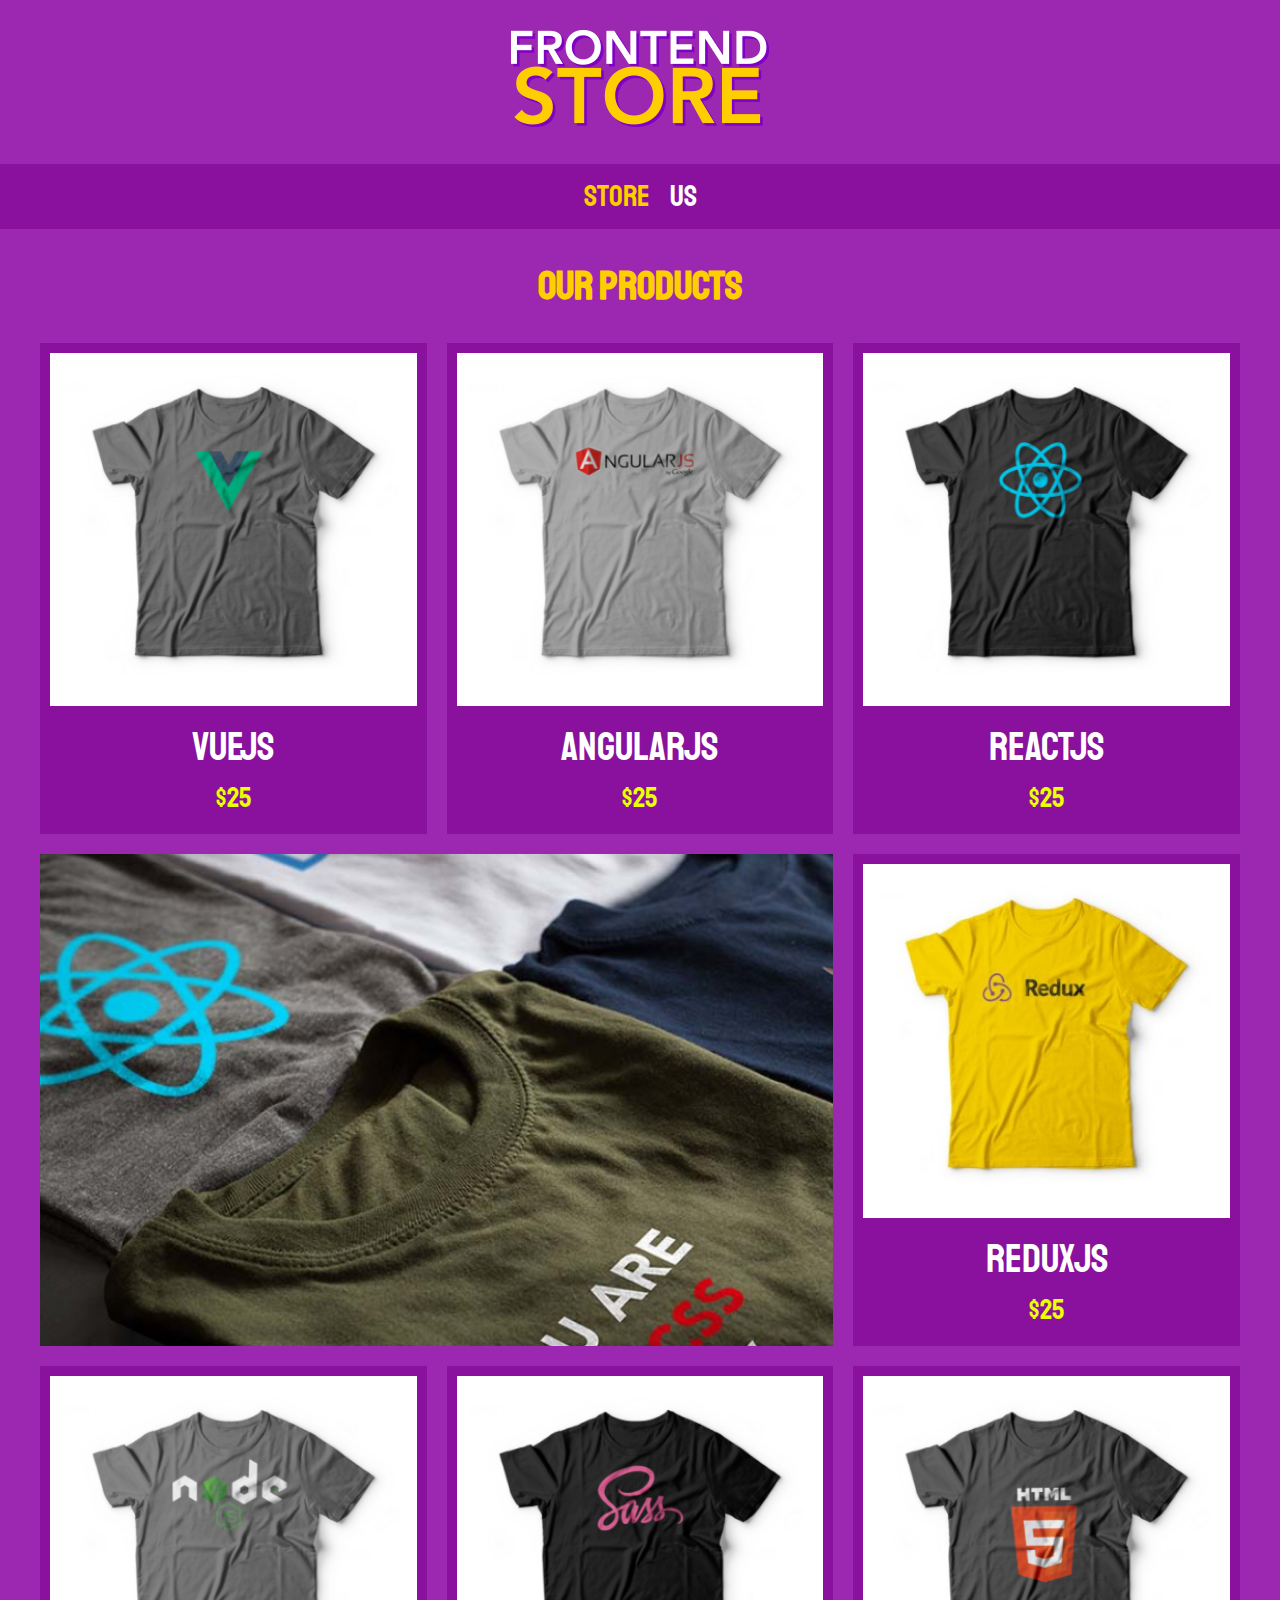
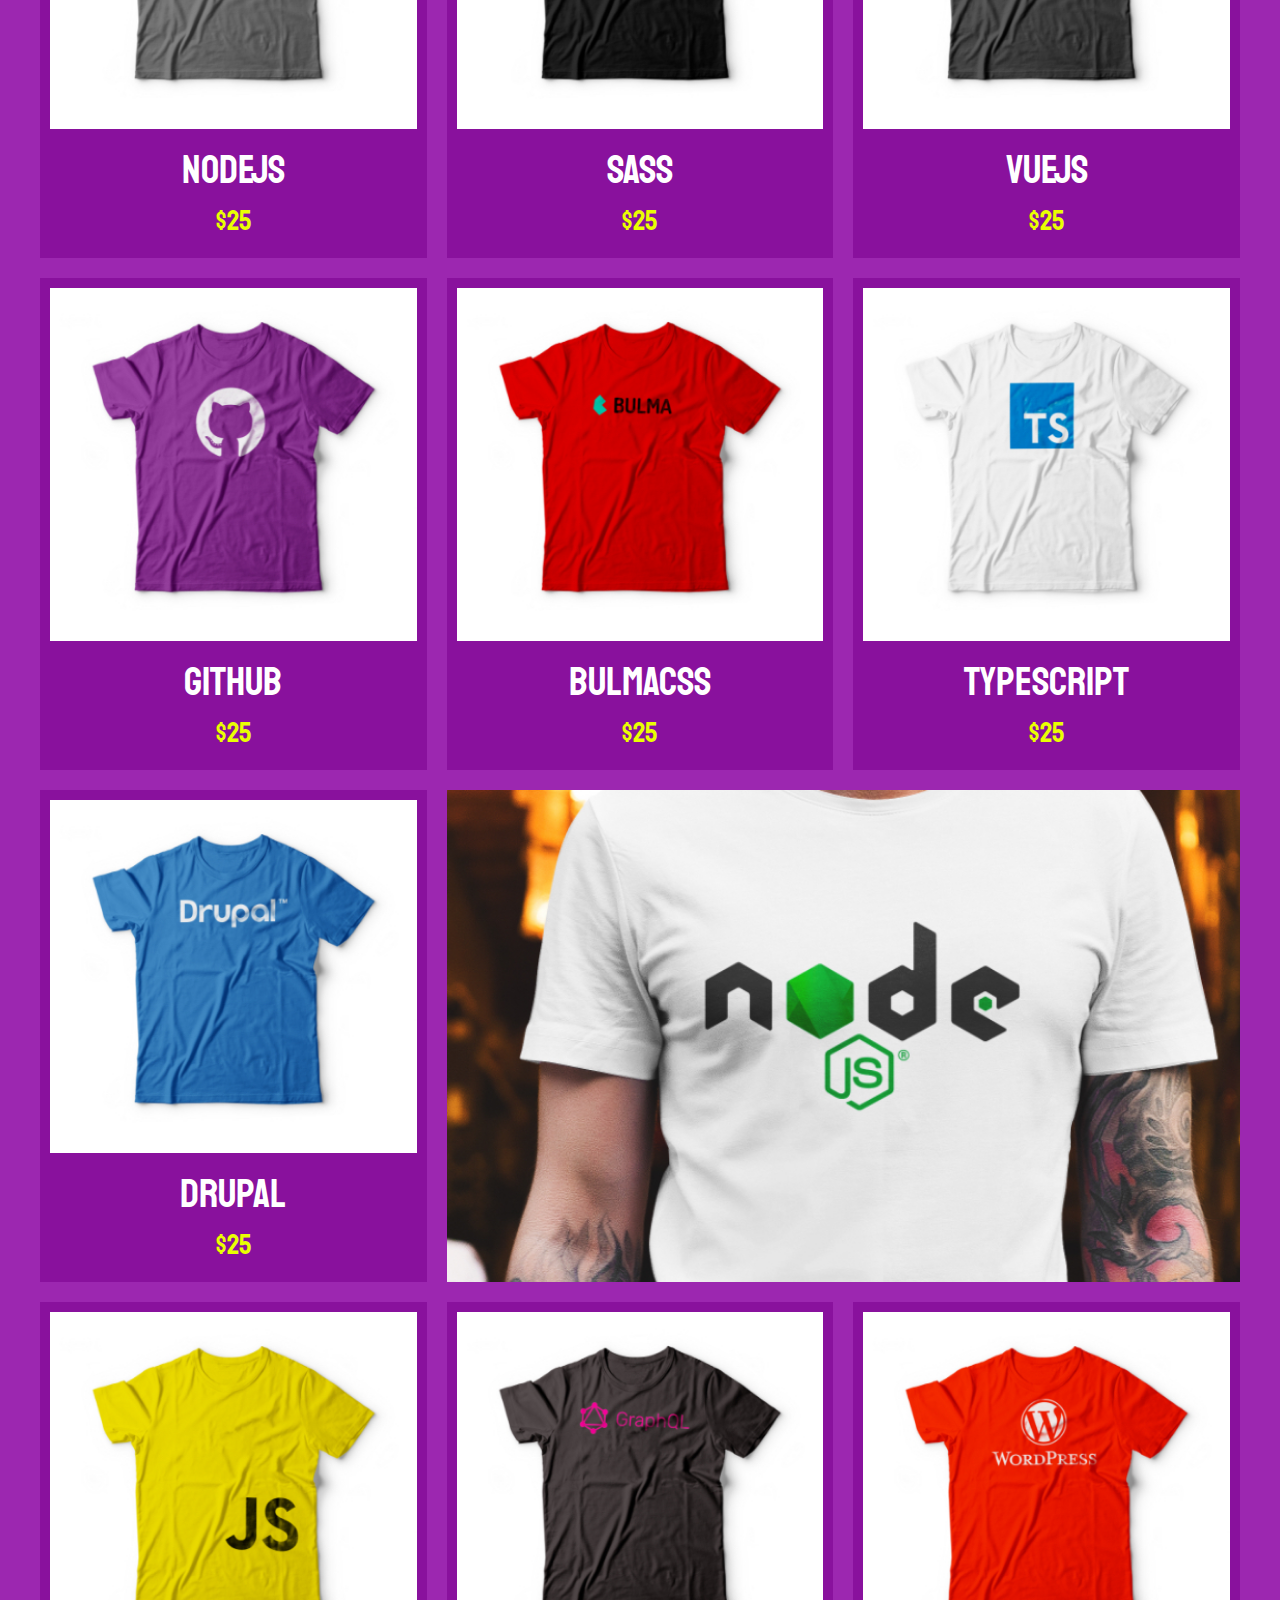
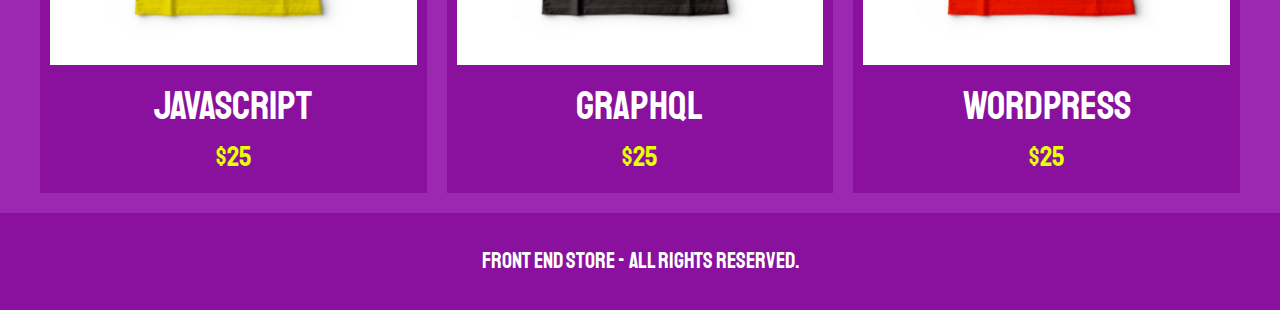
<file: index.html>
<!DOCTYPE html>
<html lang="en">
<head>
    <meta charset="UTF-8">
    <meta http-equiv="X-UA-Compatible" content="IE=edge">
    <meta name="viewport" content="width=device-width, initial-scale=1.0">
    <title>FrontEnd Store</title>
    <link rel="stylesheet" href="css/normalize.css">
    <link href="https://fonts.googleapis.com/css2?family=Staatliches&display=swap" rel="stylesheet">
    <link rel="stylesheet" href="css/styles.css">

</head>
<body>
    <header class="header">
        <a href="index.html">
            <img class="header__logo" src="img/logo.png" alt="Logo">
        </a>
    </header>

    
    <nav class="navigation">
        <a class="navigation__link navigation__link--active" href="index.html">Store</a>
        <a class="navigation__link" href="us.html">Us</a>
    </nav>
    
    <main class="container">
        <h1>Our products</h1>

        <div class="grid">
            <div class="product">
                <a href="product1.html">
                    <img class="product__image" src="img/1.jpg" alt="image t-shirt">
                    <div class="product__information">
                        <p class="product__name">VueJS</p>
                        <p class="product__price">$25</p>
                    </div>
                </a>
            </div> <!--.product-->
            <div class="product">
                <a href="product2.html">
                    <img class="product__image" src="img/2.jpg" alt="image t-shirt">
                    <div class="product__information">
                        <p class="product__name">AngularJS</p>
                        <p class="product__price">$25</p>
                    </div>
                </a>
            </div> <!--.product-->
            <div class="product">
                <a href="product.html">
                    <img class="product__image" src="img/3.jpg" alt="image t-shirt">
                    <div class="product__information">
                        <p class="product__name">ReactJS</p>
                        <p class="product__price">$25</p>
                    </div>
                </a>
            </div> <!--.product-->
            <div class="product">
                <a href="product.html">
                    <img class="product__image" src="img/4.jpg" alt="image t-shirt">
                    <div class="product__information">
                        <p class="product__name">ReduxJS</p>
                        <p class="product__price">$25</p>
                    </div>
                </a>
            </div> <!--.product-->
            <div class="product">
                <a href="product.html">
                    <img class="product__image" src="img/5.jpg" alt="image t-shirt">
                    <div class="product__information">
                        <p class="product__name">NodeJS</p>
                        <p class="product__price">$25</p>
                    </div>
                </a>
            </div> <!--.product-->
            <div class="product">
                <a href="product.html">
                    <img class="product__image" src="img/6.jpg" alt="image t-shirt">
                    <div class="product__information">
                        <p class="product__name">SASS</p>
                        <p class="product__price">$25</p>
                    </div>
                </a>
            </div> <!--.product-->
            <div class="product">
                <a href="product.html">
                    <img class="product__image" src="img/7.jpg" alt="image t-shirt">
                    <div class="product__information">
                        <p class="product__name">VueJS</p>
                        <p class="product__price">$25</p>
                    </div>
                </a>
            </div> <!--.product-->
            <div class="product">
                <a href="product.html">
                    <img class="product__image" src="img/8.jpg" alt="image t-shirt">
                    <div class="product__information">
                        <p class="product__name">GitHub</p>
                        <p class="product__price">$25</p>
                    </div>
                </a>
            </div> <!--.product-->
            <div class="product">
                <a href="product.html">
                    <img class="product__image" src="img/9.jpg" alt="image t-shirt">
                    <div class="product__information">
                        <p class="product__name">BulmaCSS</p>
                        <p class="product__price">$25</p>
                    </div>
                </a>
            </div> <!--.product-->
            <div class="product">
                <a href="product.html">
                    <img class="product__image" src="img/10.jpg" alt="image t-shirt">
                    <div class="product__information">
                        <p class="product__name">TypeScript</p>
                        <p class="product__price">$25</p>
                    </div>
                </a>
            </div> <!--.product-->
            <div class="product">
                <a href="product.html">
                    <img class="product__image" src="img/11.jpg" alt="image t-shirt">
                    <div class="product__information">
                        <p class="product__name">Drupal</p>
                        <p class="product__price">$25</p>
                    </div>
                </a>
            </div> <!--.product-->
            <div class="product">
                <a href="product.html">
                    <img class="product__image" src="img/12.jpg" alt="image t-shirt">
                    <div class="product__information">
                        <p class="product__name">JavaScript</p>
                        <p class="product__price">$25</p>
                    </div>
                </a>
            </div> <!--.product-->
            <div class="product">
                <a href="product.html">
                    <img class="product__image" src="img/13.jpg" alt="image t-shirt">
                    <div class="product__information">
                        <p class="product__name">GraphQL</p>
                        <p class="product__price">$25</p>
                    </div>
                </a>
            </div> <!--.product-->
            <div class="product">
                <a href="product.html">
                    <img class="product__image" src="img/14.jpg" alt="image t-shirt">
                    <div class="product__information">
                        <p class="product__name">WordPress</p>
                        <p class="product__price">$25</p>
                    </div>
                </a>
            </div> <!--.product-->
            <div class="graphic graphic--tshirts"></div>
            <div class="graphic graphic--node"></div>
        </div>
    </main>

    <footer class="footer">
        <p class="footer_text">Front End Store - All rights reserved.</p>
    </footer>
      
</body>
</html>
</file>
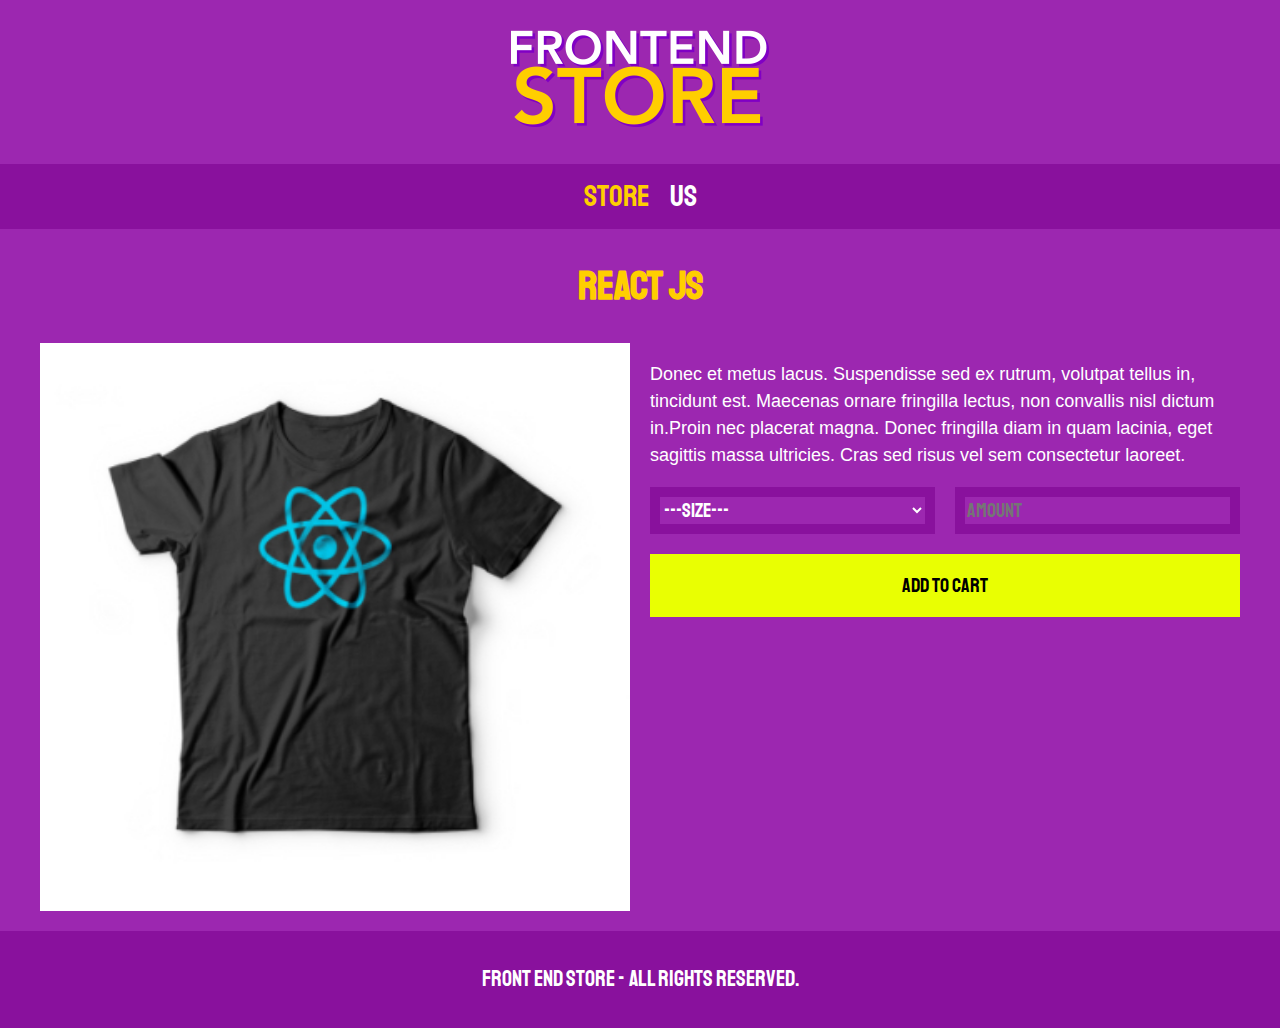
<file: product.html>
<!DOCTYPE html>
<html lang="en">
<head>
    <meta charset="UTF-8">
    <meta http-equiv="X-UA-Compatible" content="IE=edge">
    <meta name="viewport" content="width=device-width, initial-scale=1.0">
    <title>FrontEnd Store</title>
    <link rel="stylesheet" href="css/normalize.css">
    <link href="https://fonts.googleapis.com/css2?family=Staatliches&display=swap" rel="stylesheet">
    <link rel="stylesheet" href="css/styles.css">

</head>
<body>
    <header class="header">
        <a href="index.html">
            <img class="header__logo" src="img/logo.png" alt="Logo">
        </a>
    </header>

    <nav class="navigation">
        <a class="navigation__link navigation__link--active" href="index.html">Store</a>
        <a class="navigation__link" href="us.html">Us</a>
    </nav>
    
    <main class="container">
        <h1>React JS</h1>

        <div class="t-shirt">
            <img class="t-shirt__image" src="img/3.jpg" alt="react t-shirt">
            <div class="t-shirt__content">
                <p>Donec et metus lacus. Suspendisse sed ex rutrum, volutpat tellus in, tincidunt est. Maecenas ornare fringilla lectus, non convallis nisl dictum in.Proin nec placerat magna. Donec fringilla diam in quam lacinia, eget sagittis massa ultricies. Cras sed risus vel sem consectetur laoreet.</p>
                
                <form class="form">
                    <select class="form__field" name="" id="">
                        <option disabled selected>---Size---</option>
                        <option>S</option>
                        <option>M</option>
                        <option>L</option>
                        <option>X</option>
                        <option>XL</option>
                    </select>
                    <input class="form__field" type="number" placeholder="Amount" max="10" min="1">
                    <input class="form__submit" type="submit" value="Add to cart">
                </form>
            </div>
        </div>
        
    </main>

    <footer class="footer">
        <p class="footer_text">Front End Store - All rights reserved.</p>
    </footer>
      
</body>
</html>
</file>
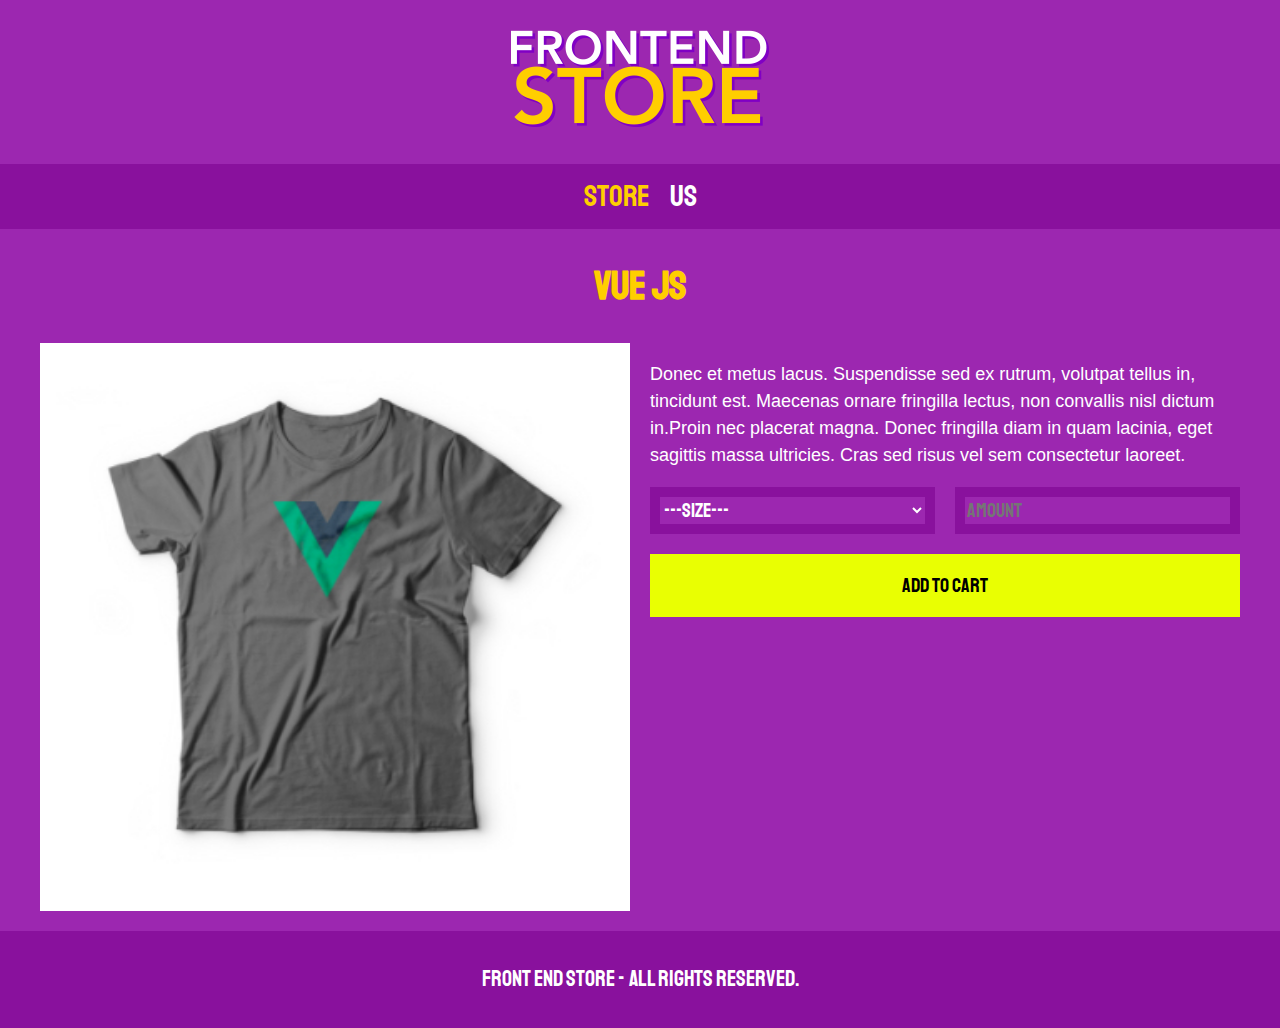
<file: product1.html>
<!DOCTYPE html>
<html lang="en">
<head>
    <meta charset="UTF-8">
    <meta http-equiv="X-UA-Compatible" content="IE=edge">
    <meta name="viewport" content="width=device-width, initial-scale=1.0">
    <title>FrontEnd Store</title>
    <link rel="stylesheet" href="css/normalize.css">
    <link href="https://fonts.googleapis.com/css2?family=Staatliches&display=swap" rel="stylesheet">
    <link rel="stylesheet" href="css/styles.css">

</head>
<body>
    <header class="header">
        <a href="index.html">
            <img class="header__logo" src="img/logo.png" alt="Logo">
        </a>
    </header>

    <nav class="navigation">
        <a class="navigation__link navigation__link--active" href="index.html">Store</a>
        <a class="navigation__link" href="us.html">Us</a>
    </nav>
    
    <main class="container">
        <h1>VUE JS</h1>

        <div class="t-shirt">
            <img class="t-shirt__image" src="img/1.jpg" alt="VUE t-shirt">
            <div class="t-shirt__content">
                <p>Donec et metus lacus. Suspendisse sed ex rutrum, volutpat tellus in, tincidunt est. Maecenas ornare fringilla lectus, non convallis nisl dictum in.Proin nec placerat magna. Donec fringilla diam in quam lacinia, eget sagittis massa ultricies. Cras sed risus vel sem consectetur laoreet.</p>
                
                <form class="form">
                    <select class="form__field" name="" id="">
                        <option disabled selected>---Size---</option>
                        <option>S</option>
                        <option>M</option>
                        <option>L</option>
                        <option>X</option>
                        <option>XL</option>
                    </select>
                    <input class="form__field" type="number" placeholder="Amount" max="10" min="1">
                    <input class="form__submit" type="submit" value="Add to cart">
                </form>
            </div>
        </div>
        
    </main>

    <footer class="footer">
        <p class="footer_text">Front End Store - All rights reserved.</p>
    </footer>
      
</body>
</html>
</file>
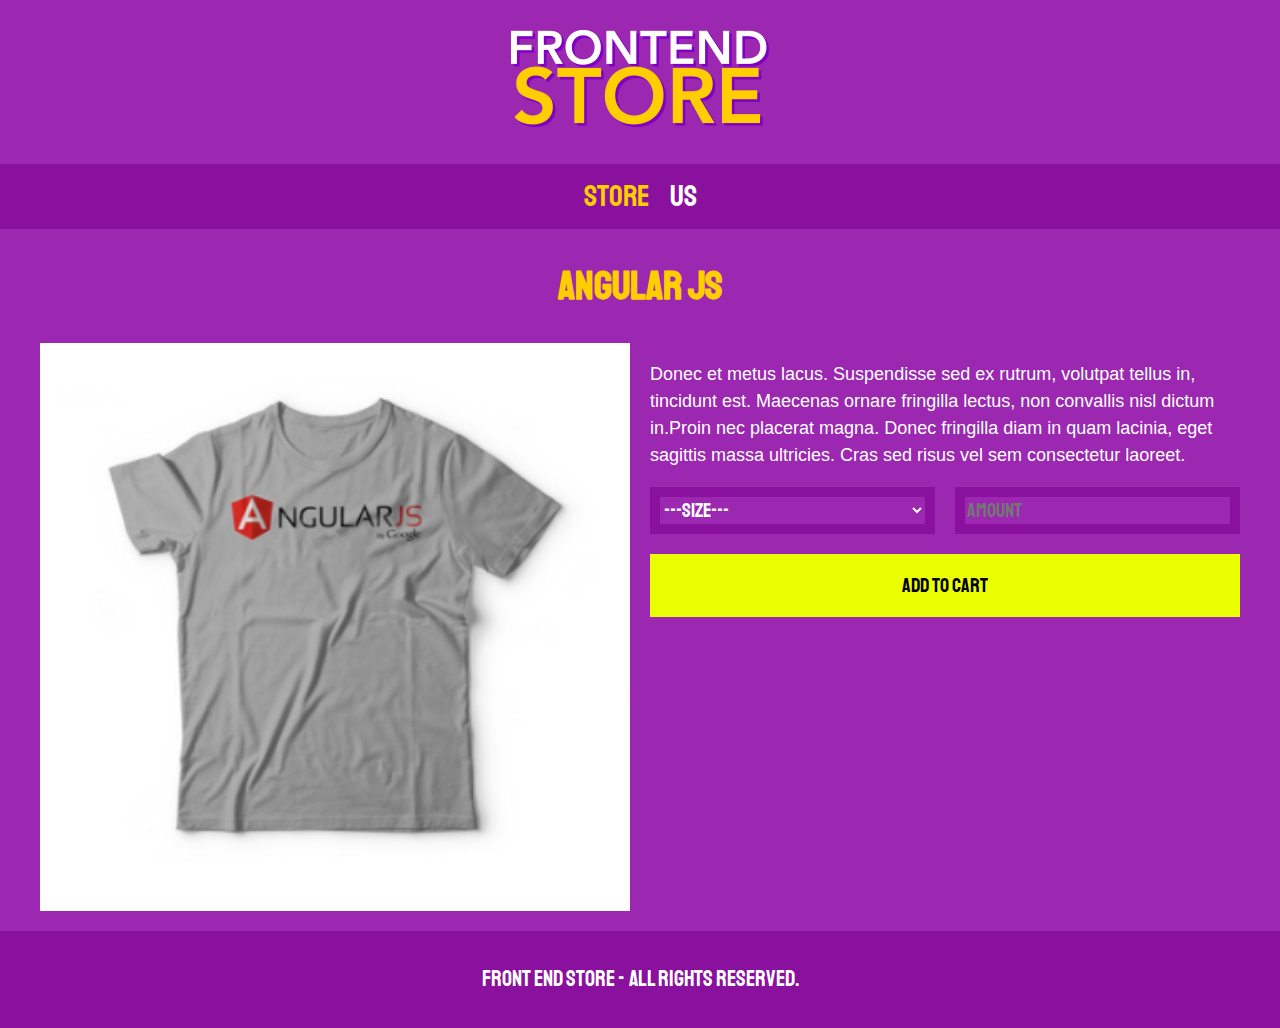
<file: product2.html>
<!DOCTYPE html>
<html lang="en">
<head>
    <meta charset="UTF-8">
    <meta http-equiv="X-UA-Compatible" content="IE=edge">
    <meta name="viewport" content="width=device-width, initial-scale=1.0">
    <title>FrontEnd Store</title>
    <link rel="stylesheet" href="css/normalize.css">
    <link href="https://fonts.googleapis.com/css2?family=Staatliches&display=swap" rel="stylesheet">
    <link rel="stylesheet" href="css/styles.css">

</head>
<body>
    <header class="header">
        <a href="index.html">
            <img class="header__logo" src="img/logo.png" alt="Logo">
        </a>
    </header>

    <nav class="navigation">
        <a class="navigation__link navigation__link--active" href="index.html">Store</a>
        <a class="navigation__link" href="us.html">Us</a>
    </nav>
    
    <main class="container">
        <h1>Angular JS</h1>

        <div class="t-shirt">
            <img class="t-shirt__image" src="img/2.jpg" alt="VUE t-shirt">
            <div class="t-shirt__content">
                <p>Donec et metus lacus. Suspendisse sed ex rutrum, volutpat tellus in, tincidunt est. Maecenas ornare fringilla lectus, non convallis nisl dictum in.Proin nec placerat magna. Donec fringilla diam in quam lacinia, eget sagittis massa ultricies. Cras sed risus vel sem consectetur laoreet.</p>
                
                <form class="form">
                    <select class="form__field" name="" id="">
                        <option disabled selected>---Size---</option>
                        <option>S</option>
                        <option>M</option>
                        <option>L</option>
                        <option>X</option>
                        <option>XL</option>
                    </select>
                    <input class="form__field" type="number" placeholder="Amount" max="10" min="1">
                    <input class="form__submit" type="submit" value="Add to cart">
                </form>
            </div>
        </div>
        
    </main>

    <footer class="footer">
        <p class="footer_text">Front End Store - All rights reserved.</p>
    </footer>
      
</body>
</html>
</file>
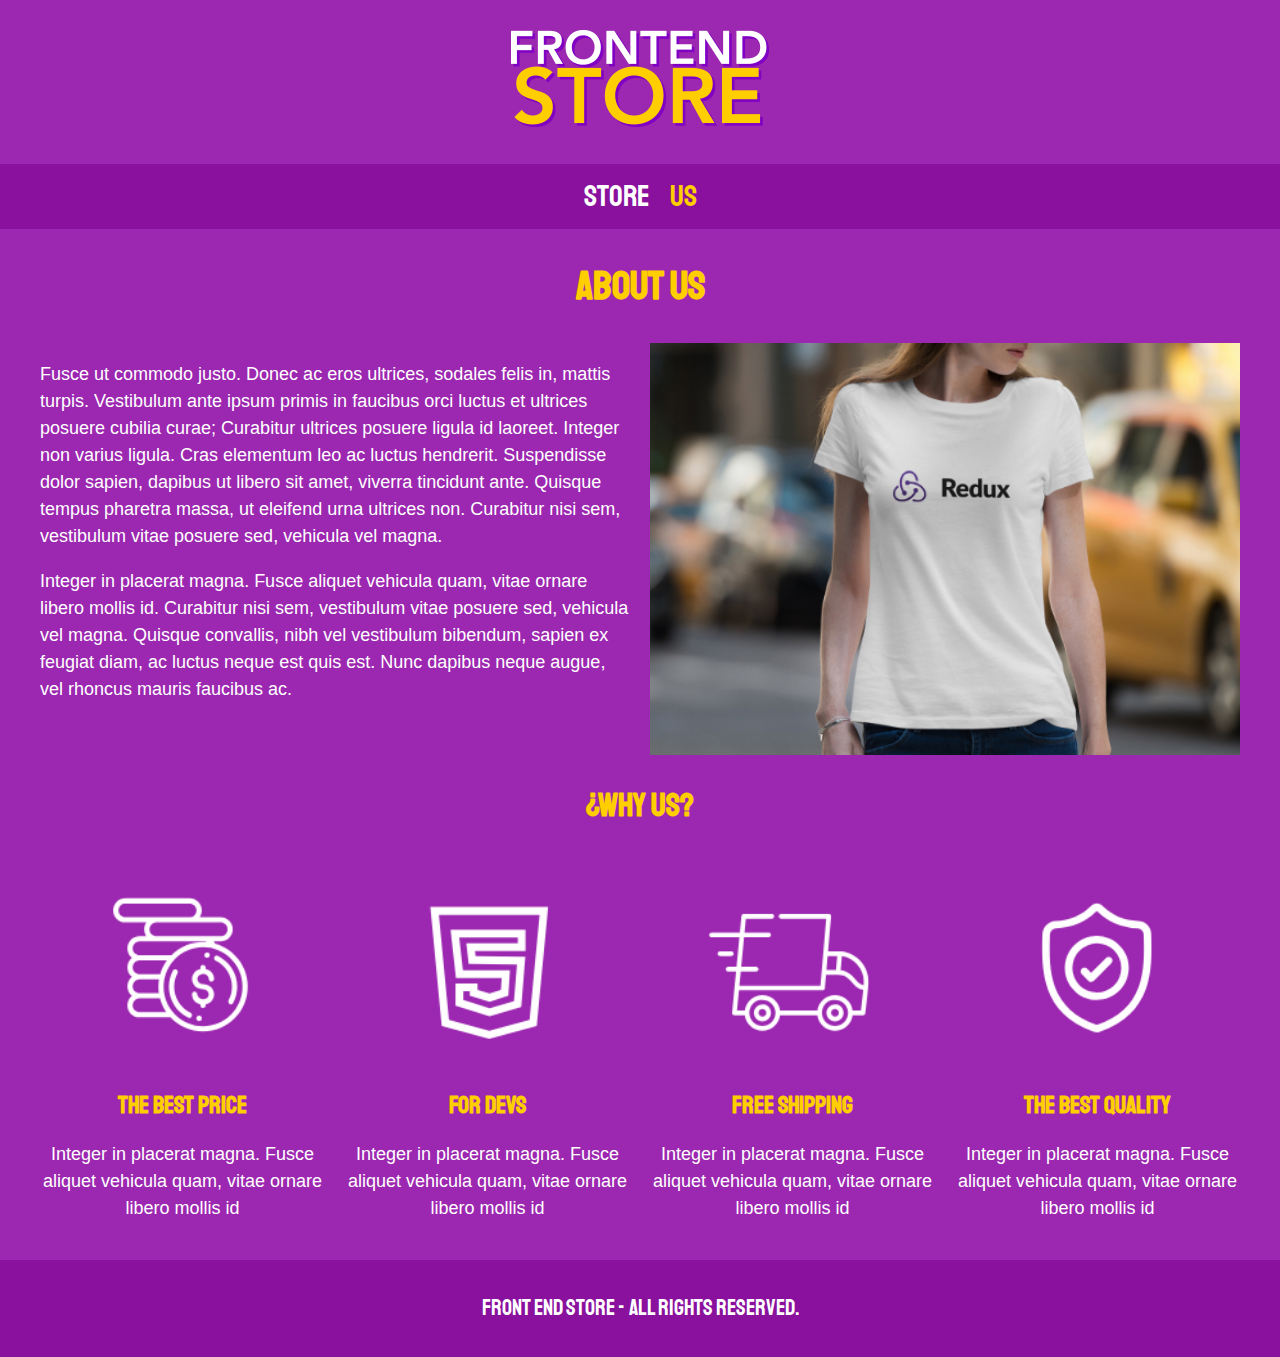
<file: us.html>
<!DOCTYPE html>
<html lang="en">
<head>
    <meta charset="UTF-8">
    <meta http-equiv="X-UA-Compatible" content="IE=edge">
    <meta name="viewport" content="width=device-width, initial-scale=1.0">
    <title>FrontEnd Store</title>
    <link rel="stylesheet" href="css/normalize.css">
    <link href="https://fonts.googleapis.com/css2?family=Staatliches&display=swap" rel="stylesheet">
    <link rel="stylesheet" href="css/styles.css">

</head>
<body>
    <header class="header">
        <a href="index.html">
            <img class="header__logo" src="img/logo.png" alt="Logo">
        </a>
    </header>

    
    <nav class="navigation">
        <a class="navigation__link " href="index.html">Store</a>
        <a class="navigation__link navigation__link--active" href="us.html">Us</a>
    </nav>
    
    <main class="container">
        <h1>About us</h1>   
        <div class="us">
            <div class="us__content">
                <p>Fusce ut commodo justo. Donec ac eros ultrices, sodales felis in, mattis turpis. Vestibulum ante ipsum primis in faucibus orci luctus et ultrices posuere cubilia curae; Curabitur ultrices posuere ligula id laoreet. Integer non varius ligula. Cras elementum leo ac luctus hendrerit. Suspendisse dolor sapien, dapibus ut libero sit amet, viverra tincidunt ante. Quisque tempus pharetra massa, ut eleifend urna ultrices non. Curabitur nisi sem, vestibulum vitae posuere sed, vehicula vel magna.</p>
                <p>Integer in placerat magna. Fusce aliquet vehicula quam, vitae ornare libero mollis id. Curabitur nisi sem, vestibulum vitae posuere sed, vehicula vel magna. Quisque convallis, nibh vel vestibulum bibendum, sapien ex feugiat diam, ac luctus neque est quis est. Nunc dapibus neque augue, vel rhoncus mauris faucibus ac. </p>
            </div>
            <img class="us__image" src="img/nosotros.jpg" alt="us-picture">
        </div>
    </main>

    <section class="container buy">
        <h2 class="buy__title">
            ¿Why us?
        </h2>
        <div class="blocks">
            <div class="block">
                <img class="block__image" src="img/icono_1.png" alt="why us">
                <h3 class="block__title">The Best Price</h3>
                <p>Integer in placerat magna. Fusce aliquet vehicula quam, vitae ornare libero mollis id</p>
            </div> <!--.block-->

            <div class="block">
                <img class="block__image" src="img/icono_2.png" alt="why us">
                <h3 class="block__title">For Devs</h3>
                <p>Integer in placerat magna. Fusce aliquet vehicula quam, vitae ornare libero mollis id</p>
            </div> <!--.block-->

            <div class="block">
                <img class="block__image" src="img/icono_3.png" alt="why us">
                <h3 class="block__title">Free shipping</h3>
                <p>Integer in placerat magna. Fusce aliquet vehicula quam, vitae ornare libero mollis id</p>
            </div> <!--.block-->
 
            <div class="block">
                <img class="block__image" src="img/icono_4.png" alt="why us">
                <h3 class="block__title">The Best Quality</h3>
                <p>Integer in placerat magna. Fusce aliquet vehicula quam, vitae ornare libero mollis id</p>
            </div> <!--.block-->
        </div> <!--.blocks-->
    </section>

    <footer class="footer">
        <p class="footer_text">Front End Store - All rights reserved.</p>
    </footer>
      
</body>
</html>
</file>
<file: css/styles.css>
:root {
    --primary: #9C27B0;
    --darkPrimary: #89119D;
    --secondary: #ffce00;
    --darkSecondary: rgb(233, 287, 2);
    --white: #fff;
    --black: #000;

    --mainFont: 'Staatliches', cursive;
}

html {
    box-sizing: border-box;
    font-size: 62.5%; /*Hace que un 1rem =10px*/
  }
  *, *:before, *:after {
    box-sizing: inherit;
}

/* Globals */

body {
    background-color: var(--primary);
    font-size: 1.6rem;
    line-height: 1.5; /*Interlineado*/
}

p {
    font-size: 1.8rem;
    font-family: Arial, Helvetica, sans-serif;
    color: var(--white);
}

a{
    text-decoration: none; 
}

img {
    width: 100%;
}

.container {
    max-width: 120rem;
    margin: 0 auto; /*Para centrar el contenido*/
}

h1, h2, h3 {
    text-align: center;
    color: var(--secondary);
    font-family: var(--mainFont);
}

h1 {
    font-size: 4rem;
}

h2 {
    font-size: 3.2rem;
}

h3 {
    font-size: 2.4rem;
}

/* Header */
.header {
    display: flex;
    justify-content: center;
}

.header__logo {
    margin: 3rem 0;  /*Primer valor ex. 3rem para arriba y abajo. Segundo ex. 0 left & right*/
} 

/* Footer */
.footer {
    background-color: var(--darkPrimary);
    padding: 1rem 0;
    margin-top: 2rem;
}

.footer_text {
    font-family: var(--mainFont);
    text-align: center;
    font-size: 2.2rem;
}

/* Navigation */

.navigation {
    background-color: var(--darkPrimary);
    padding: 1rem 0;
    display: flex;
    justify-content: center;
    gap: 2rem; /*Separar elementos Store - Us*/
}

.navigation__link {
    font-family: var(--mainFont);
    color: var(--white);
    font-size: 3rem;
    transition: font-size .5s ease;
}

.navigation__link:hover {
    font-size: 3.5rem ;
}

.navigation__link--active,
.navigation__link:hover {
    color: var(--secondary);
}

/** Grid **/ /*Code to structure e-commerce products*/
.grid {
    display: grid;
    grid-template-columns: repeat(2, 1fr);
    gap: 2rem;
}

@media (min-width: 768px) {
    .grid {
        grid-template-columns: repeat(3, 1fr);
    }
}

/* Products */
.product {
    background-color: var(--darkPrimary);
    padding: 1rem;
}

.product__name {
    font-size: 4rem;
}

.product__price {
    font-size: 2.8rem;
    color: var(--darkSecondary);
}

.product__name,
.product__price {
    font-family: var(--mainFont);
    margin: 1rem 0;
    text-align: center;
    line-height: 1.2;
}

/* Graphics */

.graphic {
    min-height: 30rem;
    background-repeat: no-repeat;
    background-size: cover;
    grid-column: 1 / 3;
}

.graphic--tshirts {
    grid-row: 2 / 3;
    background-image: url(../img/grafico1.jpg);
}

.graphic--node{
    background-image: url(../img/grafico2.jpg);
    grid-column: 1 / 3;
}

@media (min-width: 768px) {
    .graphic--node {
        grid-row: 5 / 6;
        grid-column: 2 / 4 ;
    }    
}

/* Us */

.us {
    display: grid;
    grid-template-rows: repeat(2, auto);
}

@media (min-width: 768px) {
    .us {
        grid-template-columns: repeat(2, 1fr);
        column-gap: 2rem;
    }
}

.us__image {
    grid-row: 1 / 2;
}

@media (min-width: 768px) { /*Using Firefox devTools: CSSgrid*/
    .us__image {
        grid-column: 2 / 3;
    }
}

/* Blocks */

.blocks {
    display: grid;
    grid-template-columns: repeat(2, 1fr);
    gap: 2rem;
}

@media (min-width: 768px) {
    .blocks {
        grid-template-columns: repeat(4, 1fr);
    }
}

.block {
    text-align: center;
}

.block__title {
    margin: 0;
}

/* Product Page*/
@media (min-width: 768px) {
    .t-shirt {
        display: grid;
        grid-template-columns: repeat(2, 1fr); /*Divide la imagen 50/50 con el texto*/
        column-gap: 2rem;
    }
}

.form {
    display: grid;
    grid-template-columns: repeat(2 ,1fr);
    gap: 2rem;
}

.form__field {
    border: 1rem solid var(--darkPrimary);
    background-color: var(--primary); /*Takes the color of the body*/
    color: var(--white);
    font-size: 2rem;
    font-family: var(--mainFont);
}

.form__submit {
    background-color: var(--darkSecondary);
    border: none;
    font-size: 2rem;
    font-family: var(--mainFont);
    padding: 2rem;
    /*transition: font-size .3s ease;  Animations */
    transition: background-color .3s ease; 
    grid-column: 1 / 3;
}

.form__submit:hover {
    cursor: pointer;
    background-color: var(--secondary);
}
</file>
